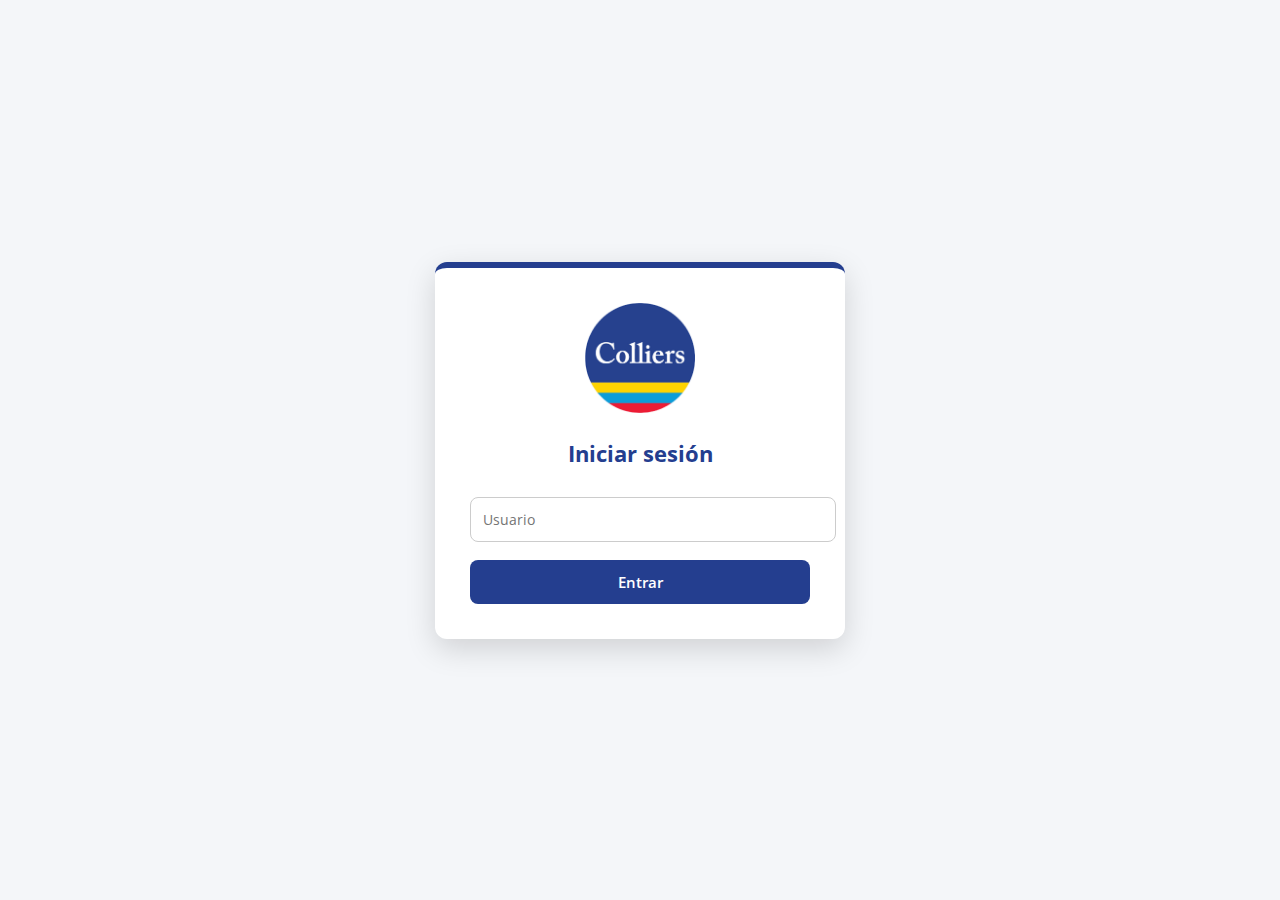
<file: index.html>
<!DOCTYPE html>
<html lang="es">
<head>
    <meta charset="UTF-8">
    <title>Login</title>
    <link rel="stylesheet" href="./assets/css/styles.css">
</head>
<body>

<div class="user">
    <div class="logo-user">
     <img src="/assets/img/descarga.png" alt="">
    </div>

    <h1>Iniciar sesión</h1>

    <input type="text" id="usuario" placeholder="Usuario">
    <button onclick="iniciarSesion()">Entrar</button>
</div>

<script>
    function iniciarSesion() {
        const nombre = document.getElementById("usuario").value;

        if (nombre.trim() === "") {
            alert("Por favor ingrese su usuario");
            return;
        }

        localStorage.setItem("nombreUsuario", nombre);
        window.location.href = "./views/menu.html";
    }
</script>

</body>
</html>
</file>
<file: assets/css/styles.css>
@import url('https://fonts.googleapis.com/css2?family=Open+Sans:ital,wght@0,300..800;1,300..800&display=swap');
*{
    margin: 0;
    padding: 0;
    box-sizing: 0;
    text-decoration: none;
    font-family: 'open sans', sans-serif ;
}
body{
    margin-left: 80px;
    margin-top: 80px;
}
main {
    margin-left: 15%;
    padding: 20px;
}
header{
    width: 100%;
    height: 80px;
    background: #e6e5e5ad;
    display: flex;
    align-items: center;
    position: fixed;
    top: 0;
    z-index: 200;
}
header p{
    margin-left: 50%;

}
.icon_menu{
  width: 40px;
  height: 100%;
  display: flex;
  justify-content: center;
  align-items: center;
  transform: translateX(10pxS);
}
.menu{
    width: px;
    height: 100%;
    background: rgb(255, 255, 255);
    position: fixed;
    top: 0;
    left: 0;
    color: rgb(56, 34, 170);
    font-size: 18px;
    z-index: 300;
    overflow: hidden;
    border-right: 1px solid rgb(164, 161, 161);
}
.logo{
    padding: 50px  ;
    display: flex;
    align-items: center;
    margin-top: 2px ;
}
.logo img{
    width:120px;
    margin-right: 20px;
}

.optionsMenu{
    padding: 90px 30px;
    position: absolute;
    top: 100px;
}
.optionsMenu a{
    color: rgb(59, 42, 191);
    cursor: default;
    display: block;
    position: relative;
    transition: color 300ms;
}
.optionsMenu a:hover{
    color: rgb(127, 122, 122);
}
.optionsMenu .option{
    padding: 20px 0px;
    display: flex;
    align-items: center;
    position: relative;
}
.optionsMenu .option i{
    width: 10px;
    margin-right: 20px;
    cursor: pointer;
}
.optionsMenu .option h4{
    font-weight: 300;
    cursor: pointer;
 }
a.selected{
    color: white;
}
.selected:before{
 content: '';
 width: 4px;
 height: 80%;
 background: rgb(59, 42, 191) ;
 position: absolute;
 top: 10%;
 left: -30px;
}
.contenedor1{
    display: flex;
}
.contenedor1.txt1{
     margin: 0px 15px;
}
.estadisticas {
    display: flex;
    grid-template-columns: repeat(auto-fit, minmax(220px, 1fr));
    gap: 20px;
    padding: 30px;
    max-width: 900px;
    margin: 0 auto; /* CENTRA TODO */
}

.card {
    background: white;
    padding: 25px;
    border-radius: 15px;
    text-align: center;
    box-shadow: 0 4px 10px rgba(0,0,0,0.1);
}

.card h1 {
    font-size: 40px;
    margin: 0;
    color: #333;
}

.card p {
    margin: 5px 0;
    font-weight: bold;
}

.card span {
    color: gray;
    font-size: 14px;
}
.notificaciones {
    margin-top: 30px;
    padding: 20px;
    background: #fff;
    border-radius: 10px;
    width: 100%;
}

.notificaciones h2 {
    margin-bottom: 20px;
}

.filtros {
    display: flex;
    align-items: center;
    gap: 15px;
    margin-bottom: 20px;
}

.orden {
    display: flex;
    align-items: center;
    gap: 5px;
}

.tabla-actualizaciones {
    background: #fafafa;
    border-radius: 10px;
    padding: 20px;
}

.tabla-actualizaciones h3 {
    display: flex;
    justify-content: space-between;
    margin-bottom: 15px;
}

.viewall {
    font-size: 14px;
    color: #007BFF;
    text-decoration: none;
}

table {
    width: 100%;
    border-collapse: collapse;
}

td {
    padding: 12px 8px;
    border-bottom: 1px solid #e0e0e0;
}

.descripcion p {
    font-size: 12px;
    color: #777;
}

.usuario-info {
    display: flex;
    align-items: center;
    gap: 10px;
}

.icon-circle {
    width: 32px;
    height: 32px;
    border-radius: 50%;
    color: white;
    display: flex;
    align-items: center;
    justify-content: center;
    font-weight: bold;
}

.estado {
    padding: 5px 12px;
    border-radius: 12px;
    font-size: 13px;
    font-weight: bold;
}

.estado.pending {
    background: #e3f2fd;
    color: #0277bd;
}

.estado.failed {
    background: #ffebee;
    color: #c62828;
}

.estado.success {
    background: #e8f5e9;
    color: #2e7d32;
}
/* Inputs ovalados */
input[type="text"],
input[type="number"] {
    width: 150px;
    padding: 5px;
    border-radius: 20px;
    border: 1px solid #ccc;
    margin-bottom: 10px;
}

/* Botones mejorados */
button {
    padding: 10px 18px;
    border-radius: 20px;
    border: none;
    background-color: #007bff;
    color: white;
    cursor: pointer;
    transition: 0.2s;
    font-weight: bold;
}

button:hover {
    background-color: #8e8d89;
    transform: scale(1.05);
}

/* Botones secundarios */
button#btnModificar:hover {
    background-color: #8e8d89;
}

button#btnExcel:hover {
    background-color: #8e8d89;
}

/* Línea de ejemplo */
.linea-ejemplo {
    display: block;
    font-size: 13px;
    color: #777;
    margin-top: -5px;
    margin-bottom: 10px;
}
.datos{
    display: flex;
    margin-top: px;
}
 .perfil-wrapper {
        display: flex;
        border: 1px solid #ccc;
        padding: 20px;
        width: 600px;
        border-radius: 8px;
        background: #fff;
    }

    .avatar-section {
        width: 180px;
        text-align: center;
    }

    .avatar-section img {
        width: 130px;
        height: 130px;
        border-radius: 50%;
        object-fit: cover;
        border: 1px solid #000000;
    }

    .avatar-section button {
        margin-top: 10px;
        width: 100%;
        padding: 8px;
        border: 1px solid #000000;
        color: #000000;
        background: none;
        cursor: pointer;
    }

    .info-section {
        flex: 1;
        padding-left: 30px;
    }

    .info-section label {
        display: block;
        font-weight: bold;
        margin-top: 12px;
    }

    .info-section input {
        width: 95%;
        padding: 7px;
        border: 1px solid #ccc;
        border-radius: 4px;
        margin-top: 5px;
    }

    .acciones {
        display: flex;
        justify-content: flex-end;
        margin-top: 25px;
        gap: 10px;
    
    }

    .acciones button {
        padding: 8px 15px;
        border: 1px solid #888;
        background: none;
        cursor: pointer;
        background-color:#007bff;
        border-radius: 4px;
    }
     .card {
            width: 350px;
            padding: 20px;
            border: 1px solid #ccc;
            border-radius: 8px;
            
        }

        h2 {
            text-align: center;
            margin-top: 0;
        }

        label {
            font-size: 14px;
        }

        input, textarea, select {
            width: 100%;
            padding: 6px;
            margin-top: 4px;
            margin-bottom: 14px;
            border: 1px solid #bbb;
            border-radius: 4px;
        }

        .buttons {
            display: flex;
            justify-content: space-between;
          
            
        }

        button {
            padding: 8px 20px;
            border: 1px solid #888;
            border-radius: 4px;
            background: none;
            cursor: pointer;
            color: #000000;
            }
/* Centrar TODO en pantalla */
body {
    margin: 0;
    font-family: "Segoe UI", Arial, sans-serif;
    background-color: #f4f6f9;
    height: 100vh;
    display: flex;
    justify-content: center;
    align-items: center;
}

/* Tarjeta login */
.user {
    background-color: #ffffff;
    width: 340px;
    padding: 35px;
    border-radius: 12px;
    box-shadow: 0 10px 30px rgba(0, 0, 0, 0.15);
    text-align: center;
    border-top: 6px solid #243E8F;
}

/* Logo */
.logo-user {
    margin-bottom: 20px;
}

.logo-user img {
    width: 110px;
    height: auto;
}

/* Título */
.user h1 {
    margin-bottom: 25px;
    color: #243E8F;
    font-size: 22px;
}

/* Input */
.user input {
    width: 100%;
    padding: 12px;
    margin-bottom: 18px;
    border-radius: 8px;
    border: 1px solid #ccc;
    font-size: 14px;
    transition: 0.3s;
}

.user input:focus {
    outline: none;
    border-color: #243E8F;
    box-shadow: 0 0 5px rgba(36, 62, 143, 0.3);
}

/* Botón */
.user button {
    width: 100%;
    padding: 12px;
    border: none;
    border-radius: 8px;
    background-color: #243E8F;
    color: white;
    font-size: 15px;
    cursor: pointer;
    transition: 0.3s;
}

.user button:hover {
    background-color: #1b2e6b;
}
main {
    padding: 20px 40px;
    font-family: Arial, sans-serif;
}

form {
    background: #fff;
    padding: 20px;
    border-radius: 12px;
    box-shadow: 0 4px 10px rgba(0,0,0,0.08);
    display: grid;
    grid-template-columns: repeat(4, 1fr);
    gap: 15px;
    align-items: end;
}

form label {
    font-size: 13px;
    font-weight: 600;
}

form input {
    padding: 8px 10px;
    border-radius: 8px;
    border: 1px solid #ccc;
}

button {
    padding: 10px 14px;
    border-radius: 8px;
    border: none;
    cursor: pointer;
    font-weight: 600;
}

.btn-primary {
    background: #1f3c88;
    color: #fff;
}

.btn-secondary {
    background: #f1f1f1;
    color: #333;
}
.btn-danger{
      background: #1f3c88;
      color: #f1f1f1;
}
.seleccionado {
    background-color: #e3f2fd;
}


table {
    width: 100%;
    margin-top: 25px;
    border-collapse: collapse;
    background: white;
}

thead {
    background: #1f3c88;
    color: white;
}

th, td {
    padding: 10px;
    text-align: center;
    border-bottom: 1px solid #ddd;
}

tbody tr:hover {
    background: #f5f7fb;
}
.tabla-facturas {
    width: 100%;
    border-collapse: collapse;
    margin-top: 20px;
    background: white;
}

.tabla-facturas th {
  background: #1f3c88;
    color: white;
    padding: 12px;
    text-align: left;
}

.tabla-facturas td {
    padding: 10px;
    border-bottom: 1px solid #ddd;
}

.tabla-facturas tr:hover {
    background-color: #f2f2f2;
}

.btn-descargar {
    padding: 6px 10px;
    background-color: #28a745;
    color: white;
    border: none;
    border-radius: 4px;
    cursor: pointer;
    margin-right: 5px;
}

.btn-descargar:hover {
    background-color: #1e7e34;
}

.btn-eliminar {
    padding: 6px 10px;
    background-color: #dc3545;
    color: white;
    border: none;
    border-radius: 4px;
    cursor: pointer;
}

.btn-eliminar:hover {
    background-color: #b02a37;
}
/* ===== AISLAR FORMULARIO DE SOPORTE ===== */
#soporte-wrapper form {
    display: flex !important;
    flex-direction: column !important;
    gap: 15px;
}

/* ===== CENTRADO ===== */
#soporte-wrapper {
    display: flex;
    justify-content: center;
    align-items: center;
    min-height: 90vh;
    padding: 20px;
}

/* ===== TARJETA ===== */
.card-soporte {
    background: #ffffff;
    width: 100%;
    max-width: 550px;
    padding: 35px;
    border-radius: 18px;
    box-shadow: 0 15px 40px rgba(0, 0, 0, 0.08);
}

/* ===== TÍTULO ===== */
.card-soporte h2 {
    text-align: center;
    margin-bottom: 25px;
    font-size: 24px;
    color: #1f3c88;
    font-weight: 600;
}

/* ===== INPUTS GRANDES ===== */
#soporte-wrapper input,
#soporte-wrapper textarea,
#soporte-wrapper select {
    width: 100% !important;
    padding: 12px 14px;
    border-radius: 10px;
    border: 1px solid #ddd;
    font-size: 14px;
    background-color: #f9fafc;
    box-sizing: border-box;
}

#soporte-wrapper textarea {
    resize: none;
}

/* ===== BOTONES ===== */
.btn-group {
    display: flex;
    justify-content: space-between;
    margin-top: 15px;
}

.btn-group button {
    flex: 1;
    padding: 12px;
    border: none;
    border-radius: 10px;
    cursor: pointer;
    font-weight: 600;
}

.btn-cancel {
    background: #e0e0e0;
    margin-right: 10px;
}

.btn-send {
    background: #1f3c88;
    color: white;
}
</file>
